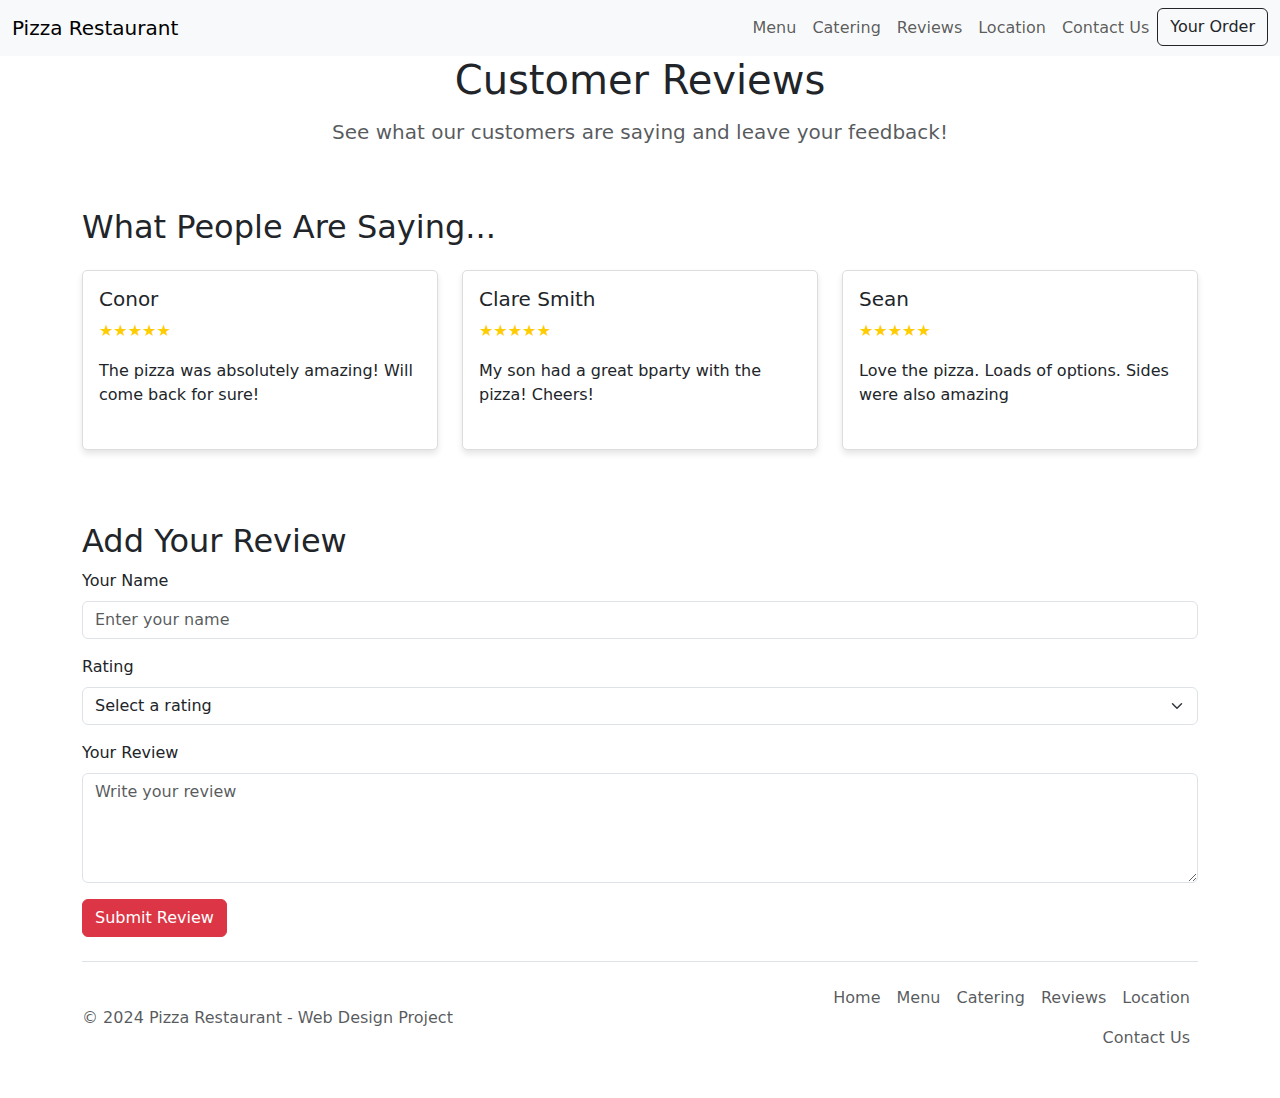
<file: review/index.html>
<!DOCTYPE html>
<html lang="en">
<head>
    <meta charset="UTF-8">
    <meta name="viewport" content="width=device-width, initial-scale=1.0">
    <title>Reviews</title>
    <link href="https://cdn.jsdelivr.net/npm/bootstrap@5.3.3/dist/css/bootstrap.min.css" rel="stylesheet" integrity="sha384-QWTKZyjpPEjISv5WaRU9OFeRpok6YctnYmDr5pNlyT2bRjXh0JMhjY6hW+ALEwIH" crossorigin="anonymous">
    <link rel="stylesheet" href="https://cdnjs.cloudflare.com/ajax/libs/font-awesome/4.7.0/css/font-awesome.min.css">
    <link rel="stylesheet" href="style.css"/>
</head>
<body>
     <!-- HEADER START-->
     <nav class="navbar navbar-expand-md bg-body-tertiary">
        <div class="container-fluid">
            <a class="navbar-brand" href="../index.html">Pizza Restaurant</a>
            <button class="navbar-toggler" type="button" data-bs-toggle="collapse" data-bs-target="#navbarNav" aria-controls="navbarNav" aria-expanded="false" aria-label="Toggle navigation">
                <span class="navbar-toggler-icon"></span>
            </button>

            <div class="collapse navbar-collapse" id="navbarNav" style="justify-content: end">
                <ul class="navbar-nav" style="float: right !important;">
                    <li class="nav-item">
                        <a class="nav-link" href="../menu.html">Menu</a>
                    </li>
                    <li class="nav-item">
                        <a class="nav-link" href="../catering/index.html">Catering</a>
                    </li>
                    <li class="nav-item">
                        <a class="nav-link" href="#">Reviews</a>
                    </li>
                    <li class="nav-item">
                        <a class="nav-link" href="index.html">Location</a>
                    </li>
                    <li class="nav-item">
                        <a class="nav-link" href="#">Contact Us</a>
                    </li>
                    <li class="nav-item">
                        <button class="btn btn-outline-dark" data-bs-toggle="modal" data-bs-target="#orderModal">Your Order</button>
                    </li>
                </ul>
            </div>
        </div>
    </nav>
    <!--  HEADER END  -->
    <!-- INTRODUCTION-->
    <section class="text-center container mb-5">
        <div class="row">
        <h1 class="mb-3">Customer Reviews</h1>
        <h5 class="mb-3 text-muted">See what our customers are saying and leave your feedback!</h5>
        </div>
    </section>
    <!-- EXAMPLE REVIIEW -->
    <section class="container" id="reviews">
        <h2 class="mb-4">What People Are Saying...</h2>
        <div class="row" id="reviews-container">
            <div class="col-md-4">
                <div class="review-card">
                    <h5>Conor</h5>
                    <p class="rating-stars">★★★★★</p>
                    <p>The pizza was absolutely amazing! Will come back for sure!</p>
                </div>
            </div>
            <div class="col-md-4">
                <div class="review-card">
                    <h5>Clare Smith</h5>
                    <p class="rating-stars">★★★★★</p>
                    <p>My son had a great bparty with the pizza! Cheers!</p>
                </div>
            </div>
            <div class="col-md-4">
                <div class="review-card">
                    <h5>Sean</h5>
                    <p class="rating-stars">★★★★★</p>
                    <p>Love the pizza. Loads of options. Sides were also amazing</p>
                </div>
            </div>
        </div>
    </section>

    <!-- ADD REVIEW -->
    <section id="add-review" class="container mt-5">
        <h2>Add Your Review</h2>
        <form id="review-form" onsubmit="submitReview(event)">
            <div class="mb-3">
                <label for="name" class="form-label">Your Name</label>
                <input type="text" class="form-control" id="name" placeholder="Enter your name" required>
                <div class="invalid-feedback">Please enter your name.</div>
            </div>
            <div class="mb-3">
                <label for="rating" class="form-label">Rating</label>
                <select class="form-select" id="rating" required>
                    <option value="" disabled selected>Select a rating</option>
                    <option value="5">★★★★★ (5/5)</option>
                    <option value="4">★★★★☆ (4/5)</option>
                    <option value="3">★★★☆☆ (3/5)</option>
                    <option value="2">★★☆☆☆ (2/5)</option>
                    <option value="1">★☆☆☆☆ (1/5)</option>
                </select>
                <div class="invalid-feedback">Please select a rating.</div>
            </div>
            <div class="mb-3">
                <label for="comment" class="form-label">Your Review</label>
                <textarea class="form-control" id="comment" rows="4" placeholder="Write your review" required></textarea>
                <div class="invalid-feedback">Please write a review.</div>
            </div>
            <button type="submit" value="submit" class="btn btn-danger">Submit Review</button>
        </form>
    </section>

    <!--  FOOTER START  -->
    <div class="container">
        <footer class="d-flex flex-wrap justify-content-between align-items-center py-3 my-4 border-top">
            <p class="col-md-5 mb-0 text-body-secondary">&copy; 2024 Pizza Restaurant - Web Design Project</p>

            <ul class="nav col-md-5 justify-content-end">
                <li class="nav-item"><a href="index.html" class="nav-link px-2 text-body-secondary">Home</a></li>
                <li class="nav-item"><a href="menu.html" class="nav-link px-2 text-body-secondary">Menu</a></li>
                <li class="nav-item"><a href="#" class="nav-link px-2 text-body-secondary">Catering</a></li>
                <li class="nav-item"><a href="#" class="nav-link px-2 text-body-secondary">Reviews</a></li>
                <li class="nav-item"><a href="#" class="nav-link px-2 text-body-secondary">Location</a></li>
                <li class="nav-item"><a href="#" class="nav-link px-2 text-body-secondary">Contact Us</a></li>
            </ul>
        </footer>
    </div>
    <!--  FOOTER END  -->
    <script src="script.js"></script>
</body>
</html>
</file>
<file: review/style.css>
.review-card {
    background-color: #fff;
    border: 1px solid #ddd;
    height: 180px;
    border-radius: 5px;
    box-shadow: 0 4px 6px rgba(0, 0, 0, 0.1);
    margin-bottom: 1.5rem;
    padding: 1rem;
}
.rating-stars {
    color: #ffcc00;
}
</file>
